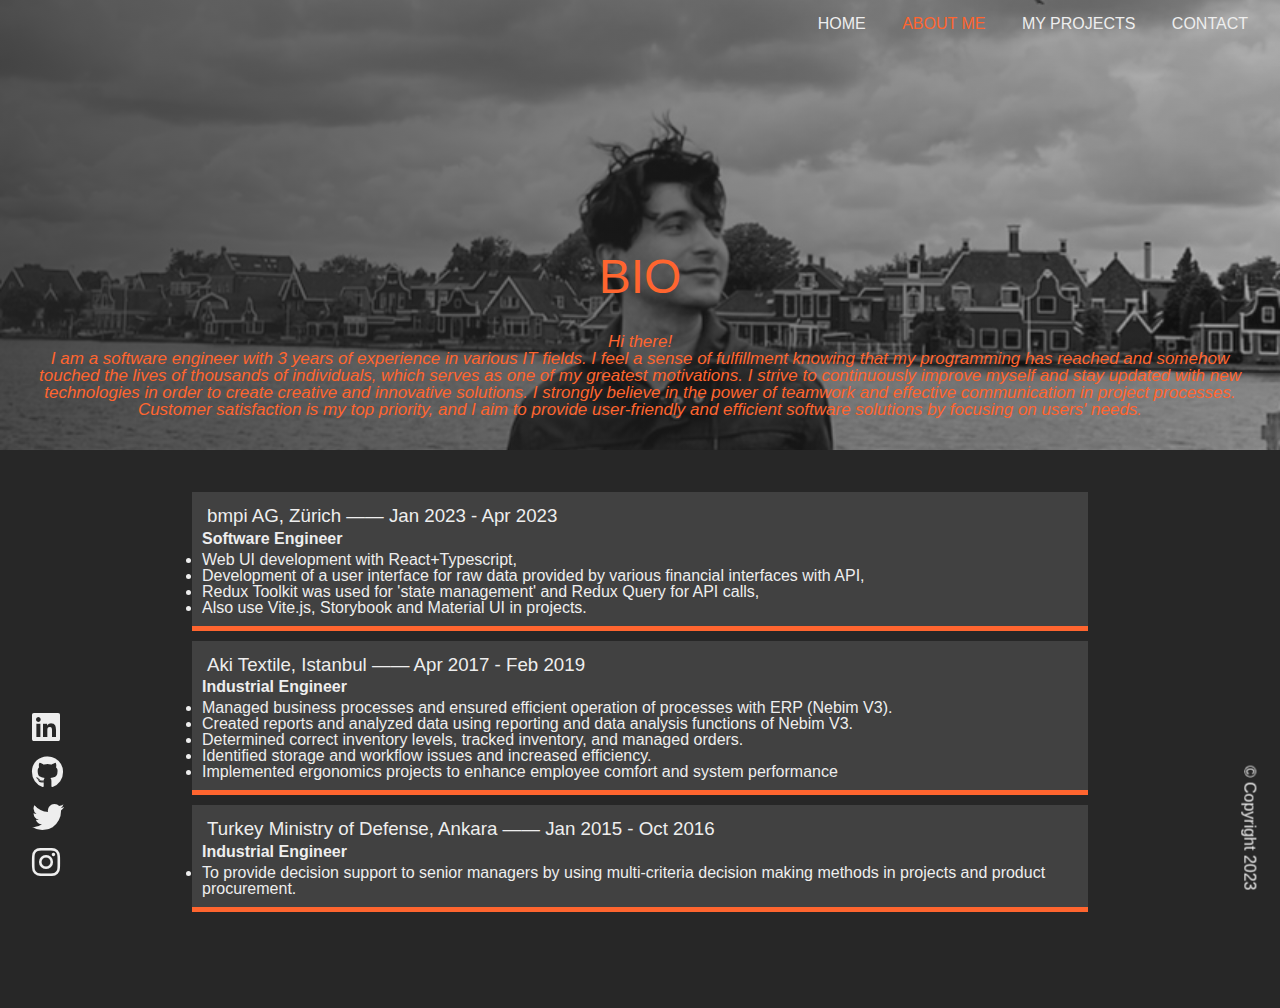
<file: about.html>
<!DOCTYPE html>
<html lang="en">
<head>
  <meta charset="UTF-8">
  <meta http-equiv="X-UA-Compatible" content="IE=edge">
  <meta name="viewport" content="width=device-width, initial-scale=1.0">
  <title>Document</title>
  <link rel="stylesheet" href="./scss/main.css">
</head>
<body>
  <div class="top">
    <nav class="nav">
      <ul class="nav__list">
        <li class="nav__item">
          <a href="index.html" class="nav__link">Home</a>
        </li>
        <li class="nav__item">
          <a href="about.html" class="nav__link nav__link--active"
            >About Me</a
          >
        </li>
        <li class="nav__item">
          <a href="myProject.html" class="nav__link">My Projects</a>
        </li>
        <li class="nav__item">
          <a href="contact.html" class="nav__link">Contact</a>
        </li>
      </ul>
    </nav>
    <div class="top__home">
      <h1 class="head-bio">BIO</h1>
      <p id="intro">
        Hi there! <br>I am a software engineer with 3 years of experience in various IT fields. 
        I feel a sense of fulfillment knowing that my programming has reached and somehow touched the lives of thousands of individuals, which serves as one of my greatest motivations.
        
        I strive to continuously improve myself and stay updated with new technologies in order to create creative and innovative solutions. I strongly believe in the power of teamwork and effective communication in project processes.
        
        Customer satisfaction is my top priority, and I aim to provide user-friendly and efficient software solutions by focusing on users' needs.
        
      </p>
    </div>
  </div>
  <div class="bottom">
    <div class="bottom__field field1">
      <div class="bio_exp">
        <h3>bmpi AG, Zürich —— Jan 2023 - Apr 2023</h3>
      </div>
      <h4>Software Engineer</h4>
      <p>
        <li>Web UI development with React+Typescript,</li>
        <li>Development of a user interface for raw data provided by various financial interfaces with API,</li>
        <li>Redux Toolkit was used for 'state management' and Redux Query for API calls,</li>
        <li>Also use Vite.js, Storybook and Material UI in projects.</li>
      </p>
    </div>
    <div class="bottom__field field2">
      <h3>Aki Textile, Istanbul —— Apr 2017 - Feb 2019</h3>
      <h4>Industrial Engineer</h4>
      <p> 
        <li>Managed business processes and ensured efficient operation of processes with ERP (Nebim V3).</li>
        <li>Created reports and analyzed data using reporting and data analysis functions of Nebim V3.</li>
        <li>Determined correct inventory levels, tracked inventory, and managed orders.</li>
        <li>Identified storage and workflow issues and increased efficiency.</li>
        <li>Implemented ergonomics projects to enhance employee comfort and system performance</li>

      </p>
    </div>
    <div class="bottom__field field3">
      <h3>Turkey Ministry of Defense, Ankara —— Jan 2015 - Oct 2016</h3>
      <h4>Industrial Engineer</h4>
      <p>
        <li>To provide decision support to senior managers by using multi-criteria decision making methods in projects and product procurement.</li>
      </p>
    </div>
  </div>
  <footer class="vertical">
    <div class="social-icons">
      <a href="https://www.linkedin.com/in/bayramkamaz/" target="_blank">
        <i class="fab fa-linkedin fa-2x"></i>
      </a>
      <a href="https://github.com/bayramsch" target="_blank">
        <i class="fab fa-github fa-2x"></i>
      </a>
      <a href="#">
        <i class="fab fa-twitter fa-2x"></i>
      </a>
      <a href="#">
        <i class="fab fa-instagram fa-2x"></i>
      </a>
    </div>
    <div class="copyright">&copy; Copyright 2023
      
    </div>
  </footer>
</body>
</html>
</file>
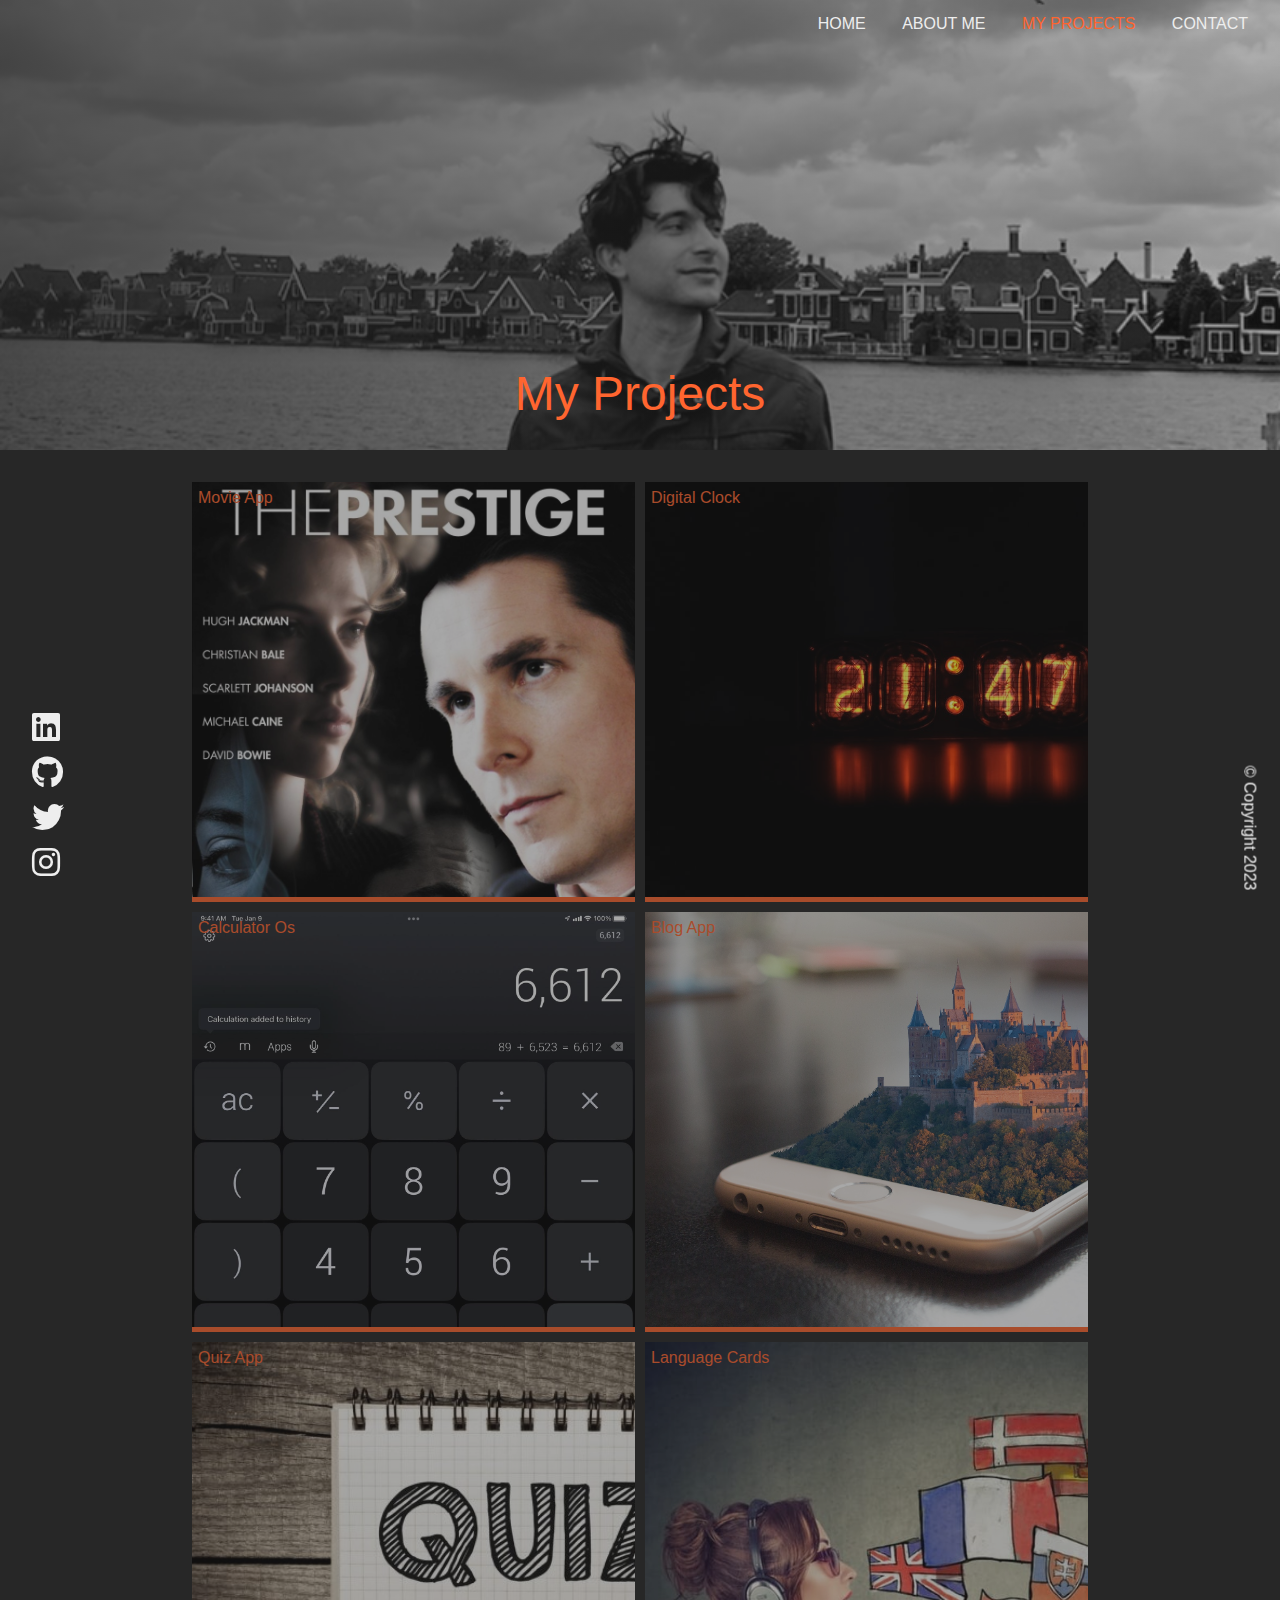
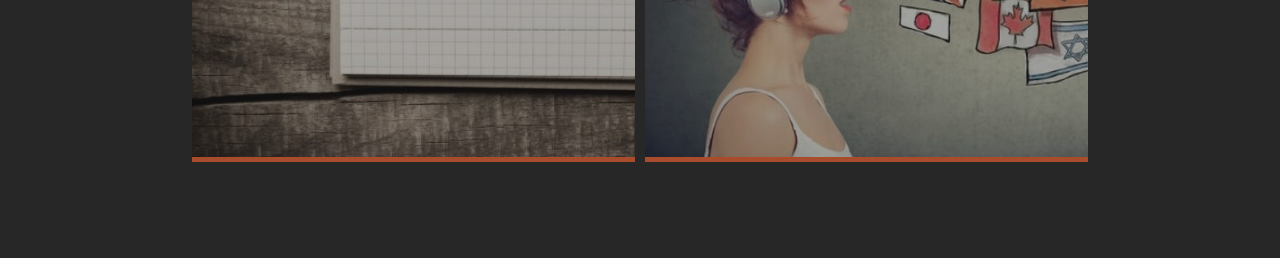
<file: myProject.html>
<!DOCTYPE html>
<html lang="en">
<head>
  <meta charset="UTF-8">
  <meta http-equiv="X-UA-Compatible" content="IE=edge">
  <meta name="viewport" content="width=device-width, initial-scale=1.0">
  <title>Document</title>
  <link rel="stylesheet" href="./scss/main.css">
</head>
<body>
  <div class="top">
    <nav class="nav">
      <ul class="nav__list">
        <li class="nav__item">
          <a href="index.html" class="nav__link">Home</a>
        </li>
        <li class="nav__item">
          <a href="about.html" class="nav__link "
            >About Me</a
          >
        </li>
        <li class="nav__item">
          <a href="myProject.html" class="nav__link nav__link--active">My Projects</a>
        </li>
        <li class="nav__item">
          <a href="contact.html" class="nav__link">Contact</a>
        </li>
      </ul>
    </nav>
    <div class="top__home">
      <h1 id="head-projects">My Projects</h1>
      
    </div>
  </div>
  <div class="bottom-Projects">
    <div class="projects project1">
      <p class="prj_name">Movie App</p>
    </div>
    <div class="projects project2">
      <p class="prj_name">Digital Clock </p>
    </div>
    <div class="projects project3">
      <p class="prj_name">Calculator Os</p>
    </div>
    <div class="projects project4">
      <p class="prj_name">Blog App</p>
    </div>
    <div class="projects project5">
      <p class="prj_name">Quiz App</p>
    </div>
    <div class="projects project6">
      <p class="prj_name">Language Cards</p>
    </div>
  </div>
  <footer class="vertical">
    <div class="social-icons">
      <a href="https://www.linkedin.com/in/bayramkamaz/" target="_blank">
        <i class="fab fa-linkedin fa-2x"></i>
      </a>
      <a href="https://github.com/bayramsch" target="_blank">
        <i class="fab fa-github fa-2x"></i>
      </a>
      <a href="#">
        <i class="fab fa-twitter fa-2x"></i>
      </a>
      <a href="#">
        <i class="fab fa-instagram fa-2x"></i>
      </a>
    </div>
    <div class="copyright">&copy; Copyright 2023
      
    </div>
  </footer>
</body>
</html>
</file>
<file: scss/main.css>
/* @mixin media-xsm {
    @media screen and (min-width: 0px) {
      @content;
    }
  }
  
  @mixin media-sm {
    @media screen and (min-width: 576px) {
      @content;
    }
  }
  
  @mixin media-md {
    @media screen and (min-width: 768px) {
      @content;
    }
  }
  
  @mixin media-lg {
    @media screen and (min-width: 1024px) {
      @content;
    }
  }
  
  @mixin media-xl {
    @media screen and (min-width: 1600px) {
      @content;
    }
  } */
@import url("https://cdnjs.cloudflare.com/ajax/libs/font-awesome/6.0.0-beta3/css/all.min.css");
* {
  margin: 0;
  padding: 0;
  -webkit-box-sizing: border-box;
          box-sizing: border-box;
}

.link-style a, footer.horizontal a {
  padding: 0.4rem;
  -webkit-transition: all 1s;
  transition: all 1s;
}

.link-style a:hover, footer.horizontal a:hover {
  color: #ff652f;
}

footer.horizontal {
  height: 10vh;
  display: -webkit-box;
  display: -ms-flexbox;
  display: flex;
  -webkit-box-pack: justify;
      -ms-flex-pack: justify;
          justify-content: space-between;
  padding: 1rem;
}

.nav {
  height: 10vh;
  padding: 1rem;
}

.nav__list {
  text-align: right;
}

.nav__item {
  display: inline;
  padding: 1rem;
}

.nav__link {
  font-size: 1rem;
  text-transform: uppercase;
  font-weight: 500;
  -webkit-transition: all 1s;
  transition: all 1s;
}

.nav__link:hover {
  color: blue;
}

.nav__link--active {
  color: #ff652f;
}

.top {
  height: 50vh;
  width: 100%;
  background: -webkit-gradient(linear, left top, right top, from(rgba(39, 39, 39, 0.8)), to(rgba(39, 39, 39, 0.3))), url("../img/my_profile1.jpg.jpg");
  background: linear-gradient(to right, rgba(39, 39, 39, 0.8), rgba(39, 39, 39, 0.3)), url("../img/my_profile1.jpg");
  background-position: center center;
  
  background-size: cover;
  display: -webkit-box;
  display: -ms-flexbox;
  display: flex;
  -webkit-box-orient: vertical;
  -webkit-box-direction: normal;
      -ms-flex-direction: column;
          flex-direction: column;
  -webkit-box-pack: justify;
      -ms-flex-pack: justify;
          justify-content: space-between;
}

.top__home {
  text-align: center;
}

.top__home h1 {
  color: #ff652f;
  margin-bottom: 2rem;
  font-size: 3rem;
}

.top__home p {
  font-family: "Segoe UI", "Nunito", Tahoma, Genava, Verdana, sans-serif;
  font-size: 1.2rem;
  margin-bottom: 2rem;
  padding: 0 2rem;
}

.bottom {
  display: -webkit-box;
  display: -ms-flexbox;
  display: flex;
  -webkit-box-orient: vertical;
  -webkit-box-direction: normal;
      -ms-flex-direction: column;
          flex-direction: column;
  -webkit-box-align: center;
      -ms-flex-align: center;
          align-items: center;
  margin: 2rem auto;
}

.bottom__field {
  background-color: #414141;
  margin-top: 10px;
  padding: 10px;
  width: 70vw;
  border-bottom: 5px solid #ff652f;
}

.bottom h2, .bottom h3, .bottom h6 {
  padding: 5px;
}

.link-style a, footer.horizontal a {
  padding: 0.4rem;
  -webkit-transition: all 1s;
  transition: all 1s;
}

.link-style a:hover, footer.horizontal a:hover {
  color: #ff652f;
}

.vertical {
  display: -webkit-box;
  display: -ms-flexbox;
  display: flex;
  -webkit-box-pack: justify;
      -ms-flex-pack: justify;
          justify-content: space-between;
  -webkit-box-align: end;
      -ms-flex-align: end;
          align-items: flex-end;
  padding: 2rem;
  margin-bottom: 1rem;
}

.vertical .social-icons {
  display: -webkit-box;
  display: -ms-flexbox;
  display: flex;
  -webkit-box-orient: vertical;
  -webkit-box-direction: normal;
      -ms-flex-direction: column;
          flex-direction: column;
  position: fixed;
  position: fixed;
  bottom: 1rem;
}

.vertical .social-icons a {
  padding: 0.4rem 0;
}

.vertical .copyright {
  position: fixed;
  bottom: 1rem;
  right: 3rem;
  -webkit-transform: rotate(90deg) translate(-3rem, -5rem);
          transform: rotate(90deg) translate(-3rem, -5rem);
}

.home__contact {
  display: -webkit-box;
  display: -ms-flexbox;
  display: flex;
  -webkit-box-pack: center;
      -ms-flex-pack: center;
          justify-content: center;
}

.home__contact .home__contact-div {
  font-size: 20px;
  margin: 2rem;
}

.home__contact .home__contact-div p {
  color: #ff652f;
}

.contact-header {
  margin-bottom: 2rem;
}

#contact-footer {
  display: -webkit-box;
  display: -ms-flexbox;
  display: flex;
  -webkit-box-orient: vertical;
  -webkit-box-direction: normal;
      -ms-flex-direction: column;
          flex-direction: column;
  -webkit-box-pack: center;
      -ms-flex-pack: center;
          justify-content: center;
  -webkit-box-align: center;
      -ms-flex-align: center;
          align-items: center;
}

#contact-footer .copy {
  margin-top: 1rem;
}

#contact-footer a {
  margin: 7px;
}

.home-bgImg-container {
  height: 100vh;
  width: 100%;
  background: -webkit-gradient(linear, left top, right top, from(rgba(39, 39, 39, 0.8)), to(rgba(39, 39, 39, 0.3))), url("../img/my_profile.jpg.jpg");
  background: linear-gradient(to right, rgba(39, 39, 39, 0.8), rgba(39, 39, 39, 0.3)), url("../img/my_profile.jpg");
  background-position: center center;
  background-size: cover;
}

.home {
  height: 80vh;
  display: -webkit-box;
  display: -ms-flexbox;
  display: flex;
  -webkit-box-orient: vertical;
  -webkit-box-direction: normal;
      -ms-flex-direction: column;
          flex-direction: column;
  -webkit-box-pack: center;
      -ms-flex-pack: center;
          justify-content: center;
  text-align: center;
}

.home__name {
  font-size: 5rem;
  padding-bottom: 1rem;
  margin-bottom: 1rem;
  border-bottom: 2px solid #eee;
}

.home__name--last {
  color: red;
  font-weight: 700;
}

#head-projects {
  color:#ff652f;
}

.bottom-Projects {
  width: 70%;
  height: 100vw;
  display: -ms-grid;
  display: grid;
  -ms-grid-columns: 1fr 1fr;
      grid-template-columns: 1fr 1fr;
  -ms-grid-rows: (1fr)[3];
      grid-template-rows: repeat(3, 1fr);
  margin: 2rem auto;
  gap: 10px;
}

.bottom-Projects .projects {
  background-repeat: no-repeat;
  background-size: cover;
  border-bottom: 5px solid #ff652f;
  position: relative;
  opacity: 0.6;
  color: #ff652f;
}

.bottom-Projects .projects:hover {
  opacity: 1;
  -webkit-transition: all 0.8s;
  transition: all 1s;
}
.bottom-Projects .project1 {
  background-image: url(../img/project-1.jpg);
}

.bottom-Projects .project2 {
  background-image: url(../img/project-2.jpg);
}

.bottom-Projects .project3 {
  background-image: url(../img/project-3.jpg);
}

.bottom-Projects .project4 {
  background-image: url(../img/project-4.jpg);
}

.bottom-Projects .project5 {
  background-image: url(../img/project-5.jpg);
}

.bottom-Projects .project6 {
  background-image: url(../img/project-6.jpg);
}

@media screen and (max-width: 700px) {
  .bottom-Projects {
    width: 60%;
    height: 100%;
    display: -ms-grid;
    display: grid;
    -ms-grid-columns: 1fr;
        grid-template-columns: 1fr;
/*    -ms-grid-rows: (1fr)[6];
        grid-template-rows: repeat(6, 1fr);
    margin: 2rem auto;
    gap: 10px;*/
  }
}

body {
  color: #eee;
  background-color: #272727;
  height: 100vh;
  font-family: "Segoe UI", "Nunito", Tahoma, Genava, Verdana, sans-serif;
  line-height: 1;
}

a {
  text-decoration: none;
  color: #eee;
}

h1, h2, h3 {
  font-weight: 400;
}
#intro {
  font-size: 17px;
  font-style:unset;
  font-style: italic;
  color:#ff652f;
}
h4 {
  margin-bottom: 5px;
}
.bio_exp {
  display: flex;
}
/*# sourceMappingURL=main.css.map */

.prj_name {
  margin-left: 6px;
  margin-top: 8px;
}
</file>
